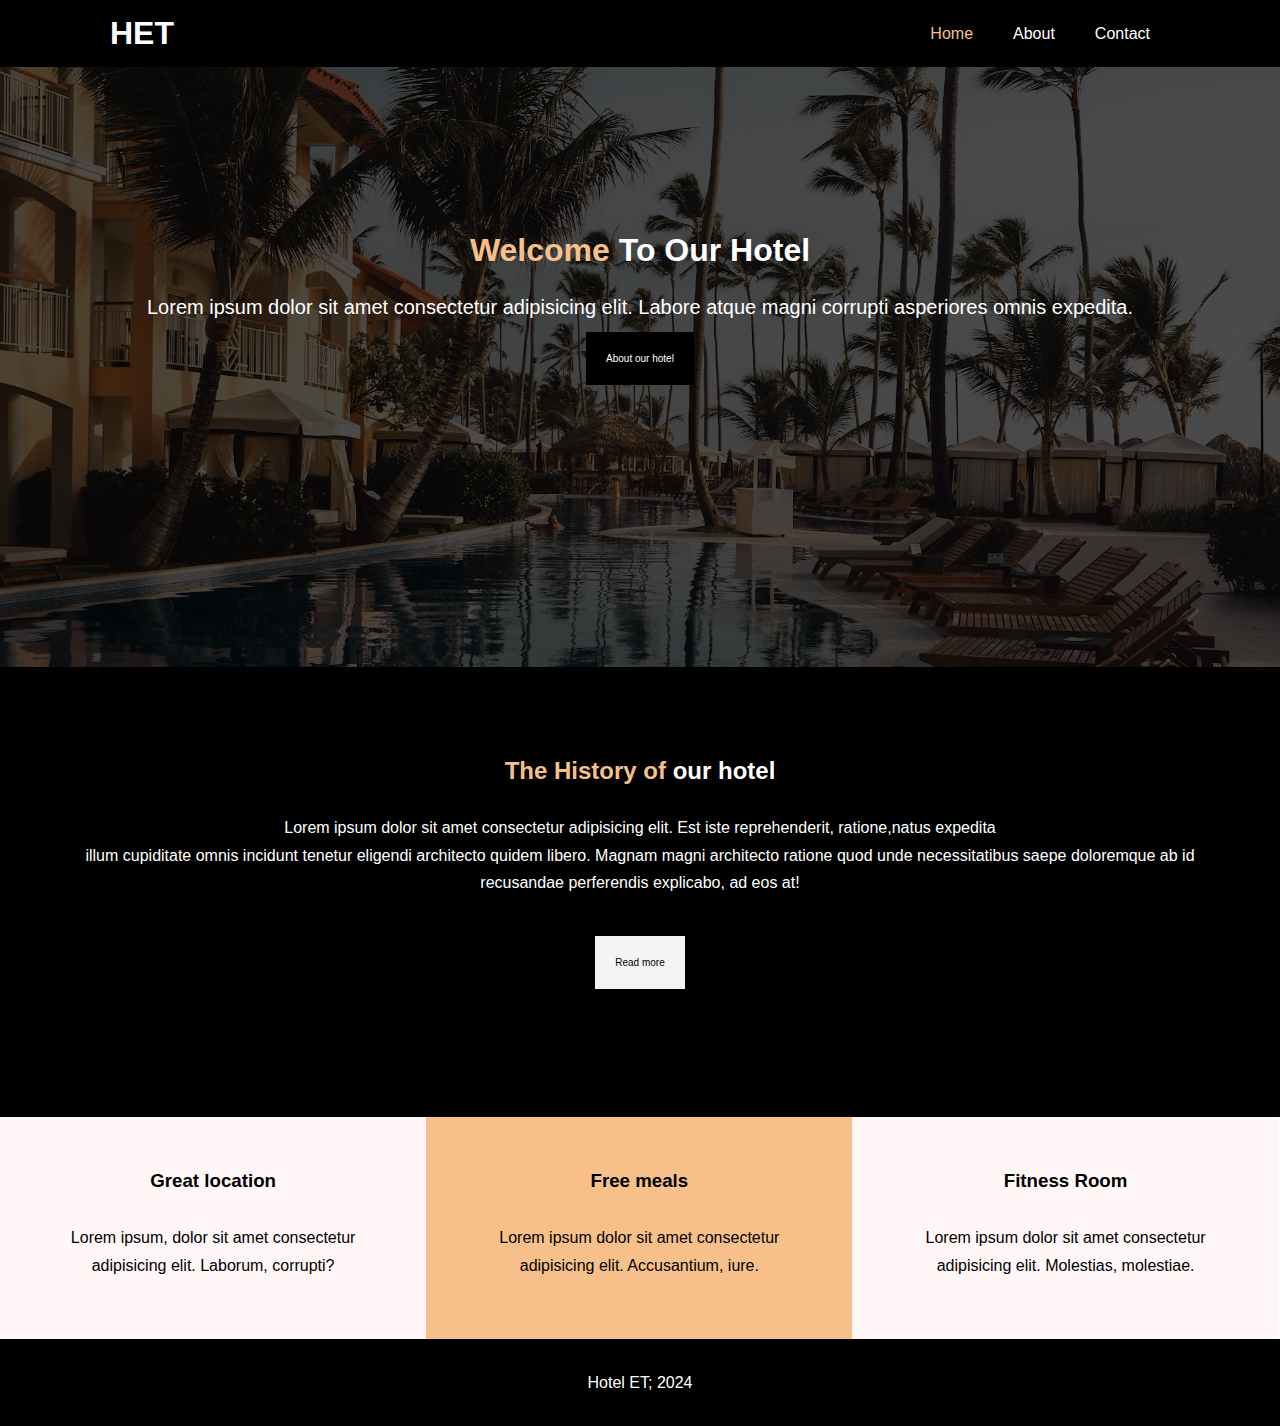
<file: index.html>
<!DOCTYPE html>
<html lang="en">
<head>
    <meta charset="UTF-8">
    <meta name="viewport" content="width=device-width, initial-scale=1.0">
    <meta name="description" content="Welcome to the most extraordinary hotel in ethiopia ">
    <meta name="keyword" content="hotel, ethio hotel">
    <link rel="stylesheet" href="https://use.fontawesome.com/releases/v5.6.1/css/all.css"
     integrity="sha384-gfdkjb5BdAXd+lj+gudLWI+BXq4IuLW5IT+brZEZsLFm++aCMlF1V92rMkPaX4PP" crossorigin="anonymous">
    
    <link rel="stylesheet" href="css/style.css">
    <link rel="stylesheet" media="screen and (max-width:768px)"
    href="css/media.css">
    
    <title>Hotel ET | Welcome  </title>
     
</head>
<body>
    
<header>
    <nav id="navbar">
     <div class="container">
        <h1 class="logo"> <a href="index.html"> HET</a></h1>
    <ul>
        <li> <a class="current" href="index.html">Home</a> </li>
        <li> <a href="about.html">About</a> </li>
        <li> <a href="contact.html">Contact</a> </li>
         
    </ul>
   </div>
    </nav>

<div id="showcase">
<div class="container">
<div class="showcase-content">
<h1> <span class="text-primary"> Welcome </span>To Our Hotel</h1>
<p class="lead">Lorem ipsum dolor sit amet consectetur adipisicing elit.
     Labore atque magni corrupti asperiores omnis expedita.</p>
    <a class="btn" href="about.html">About our hotel</a> 

</div>


</div>

 

</div>

</header>

<section id="home-info" class="bg-dark">
   
     <div class="info-content">
        <h2><span class="text-primary">The History of</span> our hotel</h2>
        <p>Lorem ipsum dolor sit amet consectetur adipisicing elit. Est iste reprehenderit, ratione,natus expedita <br> illum cupiditate omnis 
            incidunt tenetur eligendi architecto quidem libero. Magnam magni architecto ratione quod 
            unde necessitatibus saepe doloremque ab id recusandae perferendis explicabo, ad eos at!</p>
            <a href="about.html" class="btn btn-light">Read more</a>
     </div>
</section>  

<section id="features">
    <div class="box bg-light ">
        <i class="fas fa-hotel fa-3x"></i>
        <h3>Great location</h3>
        <p>Lorem ipsum, dolor sit amet consectetur
             adipisicing elit. Laborum, corrupti?</p>
    </div>
    <div class="box bg-primary">
        <i class="fas fa-utensils fa-3x"></i>
        <h3>Free meals</h3>
        <p>Lorem ipsum dolor sit amet consectetur 
            adipisicing elit. Accusantium, iure.</p>
    </div>
    <div class="box bg-light ">
        <i class="fas fa-dumbbell fa-3x"></i>
        <h3>Fitness Room</h3>
        <p>Lorem ipsum dolor sit amet consectetur
             adipisicing elit. Molestias, molestiae.</p>
    </div>
</section>

<div class="clr"></div>
<footer id="main-footer">

    <p>Hotel ET; 2024</p>
</footer>



</body>
</html>
</file>
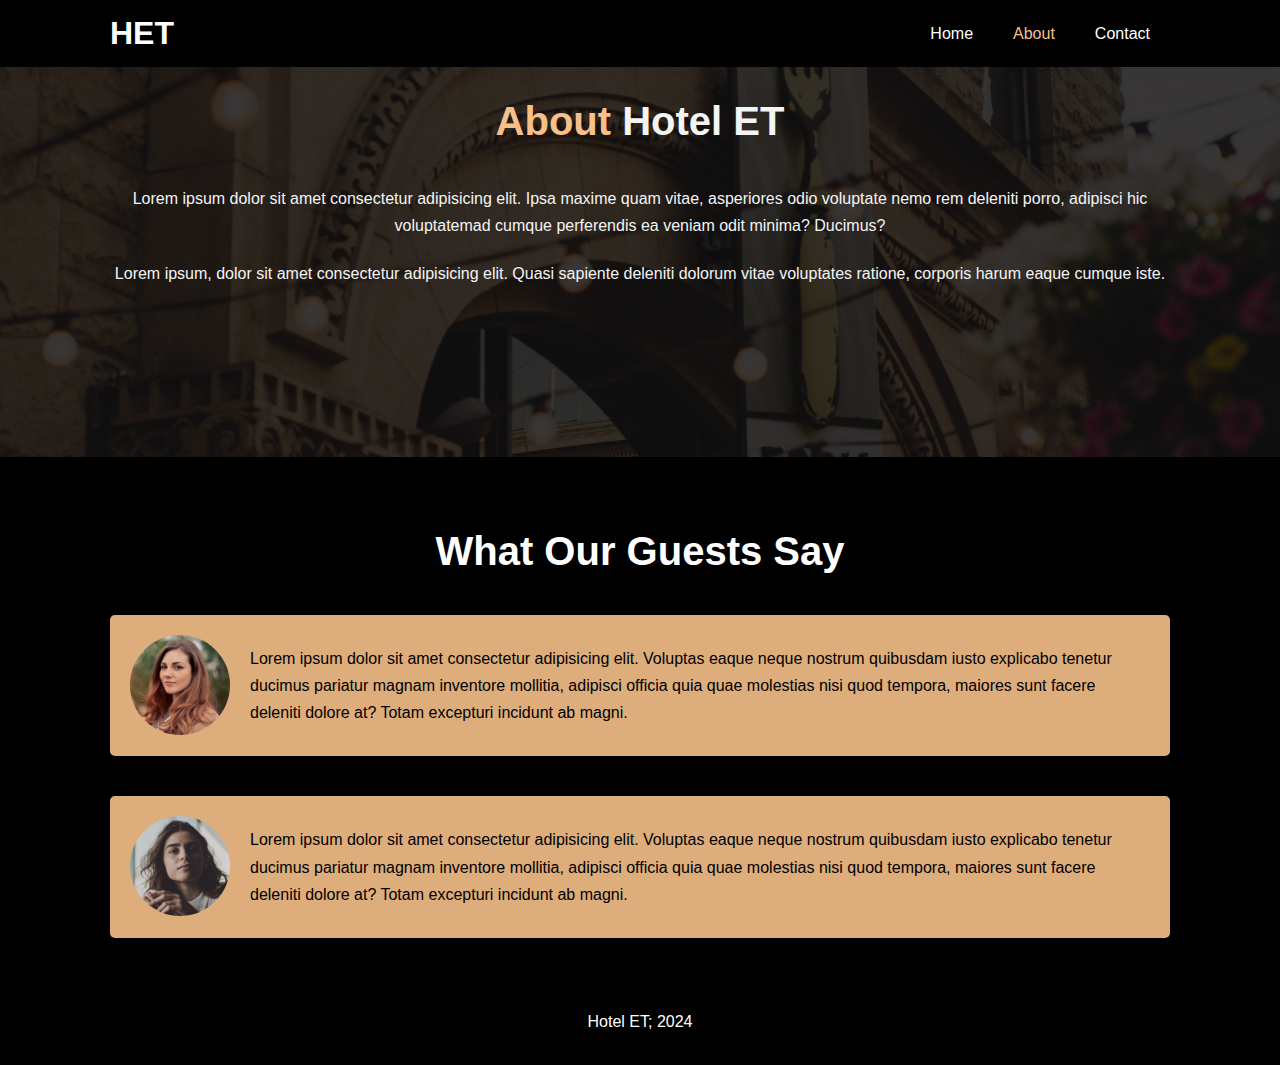
<file: about.html>
<!DOCTYPE html>
<html lang="en">
<head>
    <meta charset="UTF-8">
    <meta name="viewport" content="width=device-width, initial-scale=1.0">
   
   
    
    <link rel="stylesheet" href="css/style.css">
    <link rel="stylesheet" media="screen and (max-width:768px)"
    href="css/media.css">
    <title>Hotel ET |About  </title>
     
</head>
<body>
    
<header>
    <nav id="navbar">
     <div class="container">
        <h1 class="logo"> <a href="index.html"> HET</a></h1>
    <ul>
        <li> <a  href="index.html">Home</a> </li>
        <li> <a class="current" href="about.html">About</a> </li>
        <li> <a href="contact.html">Contact</a> </li>
         
    </ul>
   </div>
    </nav>
</div>

</header>
<div class="pic">
<section id="about-info" class="bg-light py-3 ">
    <div class="container">
        <div class="info-left">
<h1 class="l-heading"> <span class="text-primary">About</span> Hotel ET</h1>
<p class="p">Lorem ipsum dolor sit amet consectetur adipisicing elit.
     Ipsa maxime quam vitae, asperiores odio voluptate nemo rem deleniti porro,
      adipisci hic voluptatemad cumque perferendis ea veniam odit minima? Ducimus?</p>
     <p class="p">Lorem ipsum, dolor sit amet consectetur adipisicing elit. 
        Quasi sapiente deleniti dolorum vitae voluptates ratione,
         corporis harum eaque cumque iste.</p>
        </div>
       
    </div>
</section>
<div class="clr"></div>
 
<section id="testimonials" calss="py-3">

 
<div class="container">
    <h2 class="l-heading"> What Our Guests Say </h2>
    <div class="testimonial bg-primary">
        <img src="./img/person-1.jpg" alt="Intisar">
        <p>Lorem ipsum dolor sit amet consectetur adipisicing elit. Voluptas eaque neque nostrum quibusdam iusto explicabo tenetur ducimus pariatur magnam inventore mollitia, adipisci officia 
            quia quae molestias nisi quod tempora, maiores sunt facere deleniti dolore at? Totam excepturi incidunt ab magni.</p>
    </div>
    
    <div class="testimonial  bg-primary">
        <img src="./img/person-2.jpg" alt="Rim">
        <p>Lorem ipsum dolor sit amet consectetur adipisicing elit. Voluptas eaque neque nostrum quibusdam iusto explicabo tenetur ducimus pariatur magnam inventore mollitia, adipisci officia 
            quia quae molestias nisi quod tempora, maiores sunt facere deleniti dolore at? Totam excepturi incidunt ab magni.</p>
    </div>


</div>

</section>


</div>
<footer id="main-footer">

    <p>Hotel ET; 2024</p>
</footer>



</body>
</html>
</file>
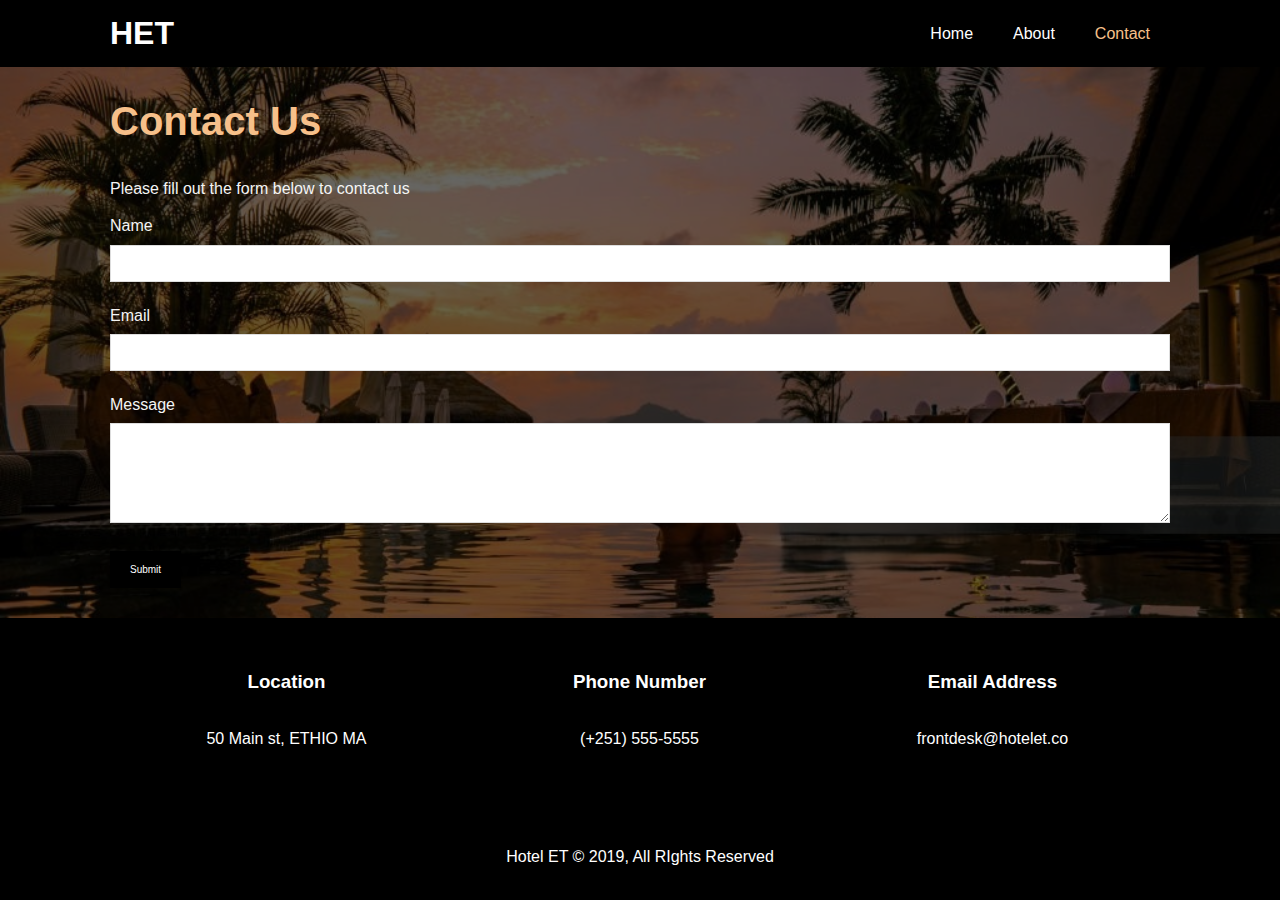
<file: contact.html>
<!DOCTYPE html>
<html lang="en">
<head>
  <meta charset="UTF-8">
  <meta name="viewport" content="width=device-width, initial-scale=1.0">
  <meta http-equiv="X-UA-Compatible" content="ie=edge">
  <meta name="description" content="Welcome to the most extraordinary hotel in Boston Massachusetts">
  <meta name="keywords" content="hotel,boston hotel,new england hotel">
  <link rel="stylesheet" href="https://use.fontawesome.com/releases/v5.6.1/css/all.css" integrity="sha384-gfdkjb5BdAXd+lj+gudLWI+BXq4IuLW5IT+brZEZsLFm++aCMlF1V92rMkPaX4PP" crossorigin="anonymous">
  <link rel="stylesheet" href="css/style.css">
  <link rel="stylesheet" media="screen and (max-width:768px)"
    href="css/media.css">
    
    <link rel="stylesheet" href="process_contact.php">
  <title>Hotel ET | Contact</title>
</head>
<body>
  <header>
    <nav id="navbar">
      <div class="container">
        <h1 class="logo"><a href="index.html">HET</a></h1>
        <ul>
          <li><a href="index.html">Home</a></li>
          <li><a href="about.html">About</a></li>
          <li><a class="current" href="contact.html">Contact</a></li>
        </ul>
      </div>
    </nav>
  </header>

  <section id="contact-form" class="py-3">
    <div class="container">
      <h1 class="l-heading"><span class="text-primary">Contact Us</span> </h1>
      <p>Please fill out the form below to contact us</p>
      <form action="process_contact.php" method="post">


        <div class="form-group">
          <label for="name">Name</label>
          <input type="text" name="name" id="name">
        </div>
        <div class="form-group">
          <label for="email">Email</label>
          <input type="email" name="email" id="email">
        </div>
        <div class="form-group">
          <label for="message">Message</label>
          <textarea name="message" id="message"></textarea>
        </div>
        <button type="submit" class="btn">Submit</button>
      </form>
    </div>
  </section>

  <section id="contact-info" class="bg-dark">
    <div class="container">
        <div class="box">
            <i class="fas fa-hotel fa-3x"></i>
            <h3>Location</h3>
            <p>50 Main st, ETHIO MA</p>
          </div>
          <div class="box">
              <i class="fas fa-phone fa-3x"></i>
              <h3>Phone Number</h3>
              <p>(+251) 555-5555</p>
          </div>
          <div class="box">
              <i class="fas fa-envelope fa-3x"></i>
              <h3>Email Address</h3>
              <p>frontdesk@hotelet.co</p>
          </div>
    </div>
  </section>

  <footer id="main-footer">
    <p>Hotel ET &copy; 2019, All RIghts Reserved</p>
  </footer>
</body>
</html>
</file>
<file: css/style.css>
*{
    margin:0;
    padding:0;
    box-sizing: border-box;

}

body{

 font-family: 'Segoe UI', Tahoma, Geneva, Verdana, sans-serif;   
 line-height: 1.7em;


}
a{
    color:black ;
    text-decoration: none;

}
h1,h2,h3 {
    padding-bottom: 20px;

}
p {
    margin: 10px 0;
}

.container{
    margin: auto;
    max-width: 1100px;
    overflow: auto;
    padding: 0 20px;
   

}

.text-primary{
    color: #f7c08a;

}

.lead{
    font-size: 20px;
}

.btn{
    display: inline-block;
    font-size: 10px;
    color: #fff;
    background: black;
    padding: 13px 20px;
    border: none;
    cursor: pointer;

}

.btn:hover{
    background: #f7c08a;
    color:black ;
}

.btn-light{
    background:#f4f4f4;
    color:black;
}
.bg-dark{
    background: black;
    color: #fff;
}

.bg-light{
    background: #fff7f7;
    color:black;
}
.bg-primary{
    background:#f7c08a 
   
    
}

.clr{
    clear: both;
}

.l-heading{
    font-size: 40px;
    line-height: 1.2;
    color: #f4f4f4;
 
}
.py-1{
    padding: 10px 0;
}
.py-2{
    padding: 20px 0;
}
.py-3{
    padding: 30px 0;
}



#navbar{
    background-color:black;
    color: #fff;
    overflow: auto;

}

#navbar a{
    color: #fff;
}
 
 #navbar h1{
    float: left;
    padding-top: 20px;


 }

#navbar ul {
    list-style: none;
    float: right;

}
#navbar ul li {
    float: left;

}
#navbar ul li a {
    display: block;
    padding: 20px;
    text-align: center;

}
#navbar ul li a:hover,
#navbar ul li a.current {
  
    color: #f7c08a;

}

#showcase {

    background: linear-gradient(rgba(0,0,0,0.7),rgba(0,0,0,0.7)), url('../img/photo-15\ -\ .jpg') no-repeat center center/cover ;
    height: 600px;
}

#showcase .showcase-content{
    color: #fff;
    text-align: center;
    padding-top: 170px;


}

#showcase .showcase-conetent h1 {
    font-size: 60px;
    line-height: 1.2em;
}
#showcase .showcase-conetent p{
    padding-bottom: 20px ;
    line-height: 1.5em;
}

#home-info{
    height: 450px;
}



#home-info .info-content{
    float: right;
    width: 100%;
    height: 100%;
    text-align: center;
    padding: 90px 80px;
    overflow: hidden;
}

#home-info .info-content p{
    padding-bottom:30px ;
}

.box{
    float: left;
    width: 33.3%;
    padding: 50px;
    text-align: center;

}
.box i{
    margin-bottom: 10px;
}

#about-info{
    background:linear-gradient(rgba(0,0,0,0.7),rgba(0,0,0,0.7)), url('../img/test-bg.jpg') no-repeat center center/cover;
    padding-bottom: 160px;
    text-align: center;
  
}
.p{ 
    padding-top: 10px;
    color: #f4f4f4;
}

#about-info .info-right{
  float: right;
  width: 50%;
  min-height: 100%;
}
#about-info .info-right img{
    display: block;
    width: 70%;
    border-radius: 50%;
}

  
#about-info .info-left{
     float: left;
     width: 100%;
     min-height: 100%;
     
     
}


#testimonials {
    height: 100% ;
   background: black;
    padding-top: 70px;
  }
  
  #testimonials h2 {
    color: #fff;
    text-align: center;
    padding-bottom: 40px;
  }
  
  #testimonials .testimonial {
    padding: 20px;
    margin-bottom: 40px;
    border-radius: 5px;
    opacity: 0.9;
  }
  
  #testimonials .testimonial img {
    width: 100px;
    float: left;
    margin-right: 20px;
    border-radius: 50%;
  }
  
  #contact-form{
    background:linear-gradient(rgba(0,0,0,0.6),rgba(0,0,0,0.6)), url('../img/istockphoto-1644356351-1024x1024.jpg') no-repeat center center/cover;
    color: #f4f4f4;
  }

  #contact-form .form-group {
    margin-bottom: 20px;
  }
  
  #contact-form label {
    display: block;
    margin-bottom: 5px;
  }
  
  #contact-form input, 
  #contact-form textarea {
    width: 100%;
    padding: 10px;
    border: 1px #ddd solid;
  }
  
  #contact-form textarea {
    height: 100px;
  }
  
  #contact-form input:focus, 
  #contact-form textarea:focus {
    outline: none;
    border-color: #f7c08a;
  }
  







#main-footer{
    text-align: center;
    background: black ;
    color: #fff;
    padding: 20px;
}
</file>
<file: css/media.css>
#navbar .logo{
    float: none;
    text-align: center;
}
#navbar ul, #navbar ul li {
    float:none;

}
#navbar ul li a{
    padding: 5px;
    border-bottom: #444 dotted 1px;
}
#home-info .info-img{
   display: none;
}
#home-info .info-content{
    float: none;
    width: 100%;
   
}

.box{
    float: none;
    width: 100%;

}
#about-info .info-right,
#about-info .info-lfet
{
float: none;
width: 100%;

}

#about-info .info-right{
    margin-top: 30px;
}


.l-heading{
   text-align: center;

}

#contact-info .box{

    border-bottom: #444 dotted 1px;

}
</file>
